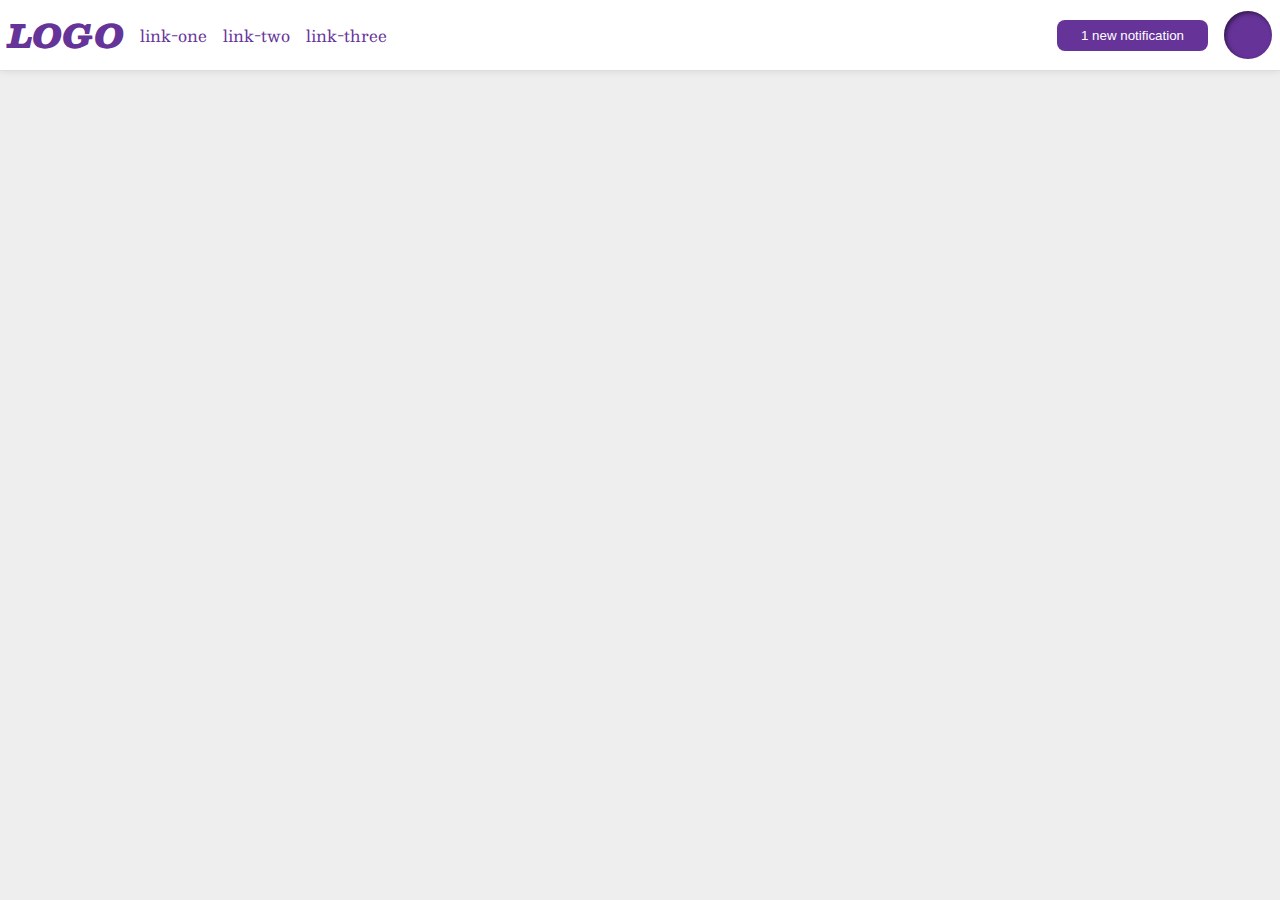
<file: foundations/flex/03-flex-header-2/index.html>
<!DOCTYPE html>
<html lang="en">
  <head>
    <meta charset="UTF-8">
    <meta http-equiv="X-UA-Compatible" content="IE=edge">
    <meta name="viewport" content="width=device-width, initial-scale=1.0">
    <title>Flex Header 2</title>
    <link rel="stylesheet" href="style.css">
  </head>
  <body>
    <div class="header">
      <div class="left">
        <div class="logo">
          LOGO
        </div>
        <ul class="links">
          <li><a href="https://google.com">link-one</a></li>
          <li><a href="https://google.com">link-two</a></li>
          <li><a href="https://google.com">link-three</a></li>
        </ul>
      </div>
      <div class="right">
        <button class="notifications">
          1 new notification
        </button>
        <div class="profile-image"></div>
      </div>
    </div>
  </body>
</html>
</file>
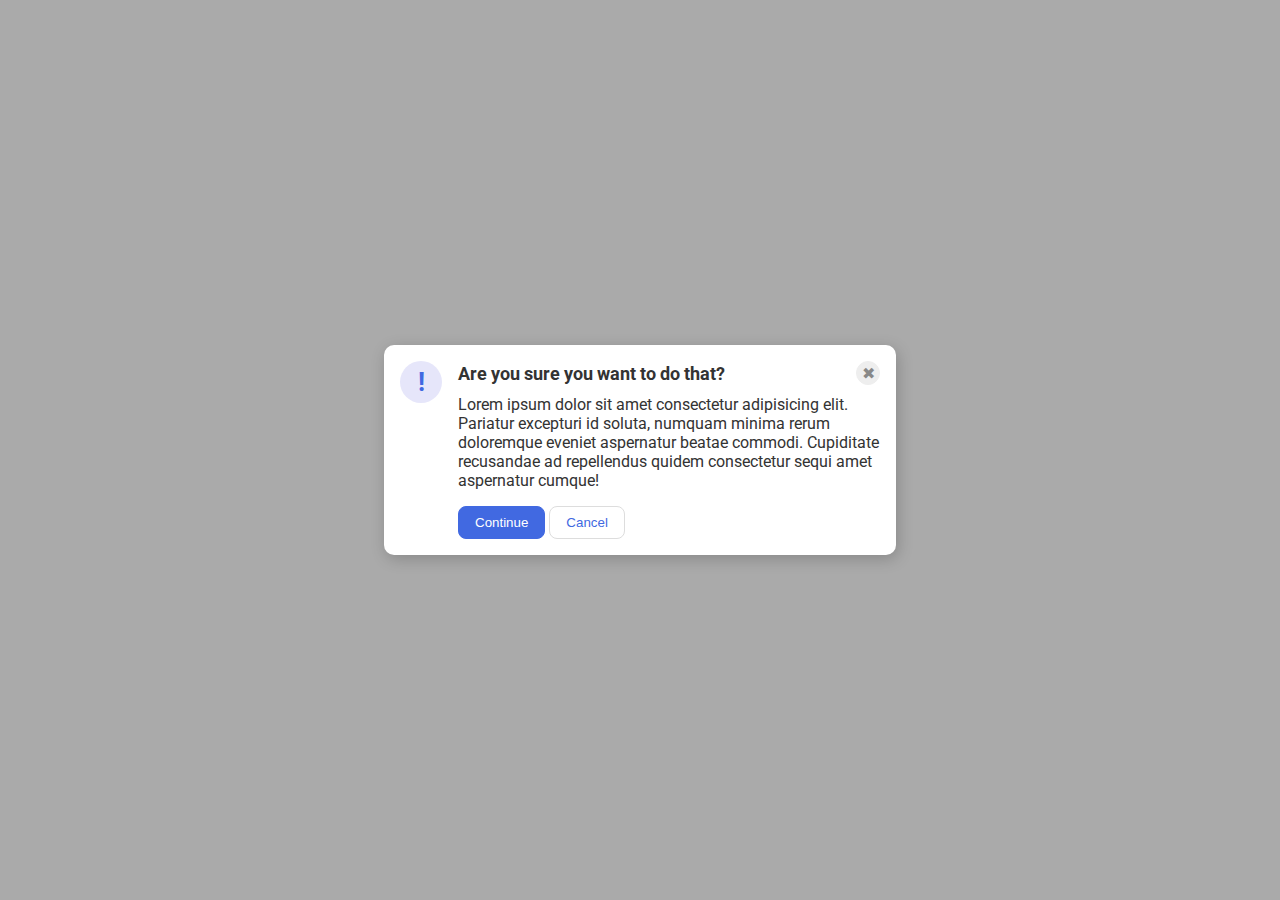
<file: foundations/flex/05-flex-modal/index.html>
<!DOCTYPE html>
<html lang="en">
  <head>
    <meta charset="UTF-8">
    <meta http-equiv="X-UA-Compatible" content="IE=edge">
    <meta name="viewport" content="width=device-width, initial-scale=1.0">
    <link rel="stylesheet" href="style.css">
    <title>Modal</title>
  </head>
  <body>
    <div class="modal">
      <div class="icon">!</div>
      <div class="all">
      <div class="header">Are you sure you want to do that?
      <button class="close-button">✖</button>
      </div>
      <div class="text">Lorem ipsum dolor sit amet consectetur adipisicing elit. Pariatur excepturi id soluta, numquam minima rerum doloremque eveniet aspernatur beatae commodi. Cupiditate recusandae ad repellendus quidem consectetur sequi amet aspernatur cumque!</div>
      <button class="continue">Continue</button>
      <button class="cancel">Cancel</button>
    </div>
    </div>
  </body>
</html>
</file>
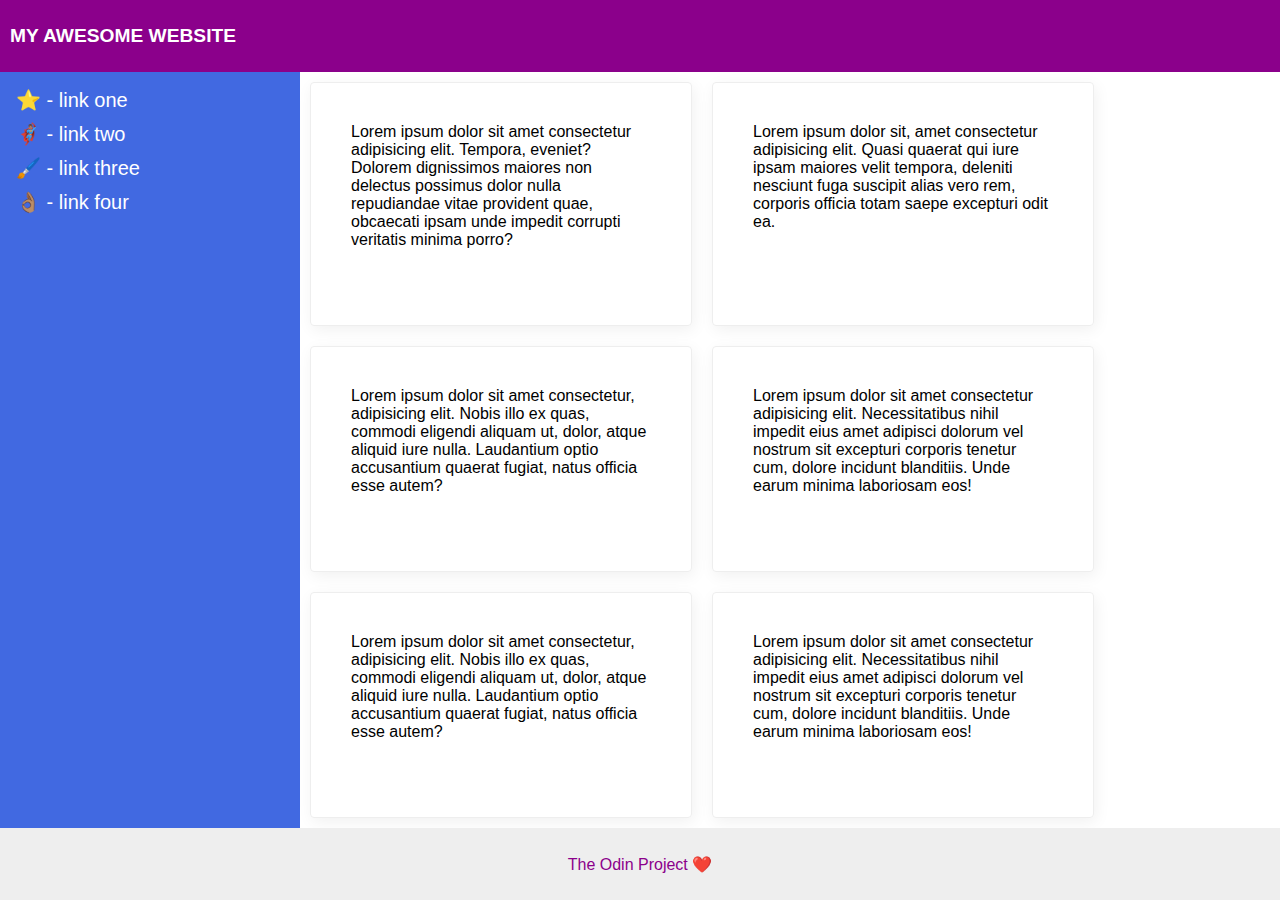
<file: foundations/flex/07-flex-layout-2/index.html>
<!DOCTYPE html>
<html lang="en">
  <head>
    <meta charset="UTF-8">
    <meta http-equiv="X-UA-Compatible" content="IE=edge">
    <meta name="viewport" content="width=device-width, initial-scale=1.0">
    <title>The Holy Grail</title>
    <link rel="stylesheet" href="style.css">
  </head>
  <body>
    <div class="header">
      MY AWESOME WEBSITE
    </div>
    <div class="content">
    
    <div class="sidebar">
      <ul>
        <li><a href="#">⭐ - link one</a></li>
        <li><a href="#">🦸🏽‍♂️ - link two</a></li>
        <li><a href="#">🖌️ - link three</a></li>
        <li><a href="#">👌🏽 - link four</a></li>
      </ul>
    </div>
    <div class="cards">
      <div class="card">Lorem ipsum dolor sit amet consectetur adipisicing elit. Tempora, eveniet? Dolorem dignissimos maiores non delectus possimus dolor nulla repudiandae vitae provident quae, obcaecati ipsam unde impedit corrupti veritatis minima porro?</div>
      <div class="card">Lorem ipsum dolor sit, amet consectetur adipisicing elit. Quasi quaerat qui iure ipsam maiores velit tempora, deleniti nesciunt fuga suscipit alias vero rem, corporis officia totam saepe excepturi odit ea.</div>
      <div class="card">Lorem ipsum dolor sit amet consectetur, adipisicing elit. Nobis illo ex quas, commodi eligendi aliquam ut, dolor, atque aliquid iure nulla. Laudantium optio accusantium quaerat fugiat, natus officia esse autem?</div>
      <div class="card">Lorem ipsum dolor sit amet consectetur adipisicing elit. Necessitatibus nihil impedit eius amet adipisci dolorum vel nostrum sit excepturi corporis tenetur cum, dolore incidunt blanditiis. Unde earum minima laboriosam eos!</div>
      <div class="card">Lorem ipsum dolor sit amet consectetur, adipisicing elit. Nobis illo ex quas, commodi eligendi aliquam ut, dolor, atque aliquid iure nulla. Laudantium optio accusantium quaerat fugiat, natus officia esse autem?</div>
      <div class="card">Lorem ipsum dolor sit amet consectetur adipisicing elit. Necessitatibus nihil impedit eius amet adipisci dolorum vel nostrum sit excepturi corporis tenetur cum, dolore incidunt blanditiis. Unde earum minima laboriosam eos!</div>
    </div>
    </div>
    <div class="footer">
      The Odin Project ❤️
    </div>
  </body>
</html>
</file>
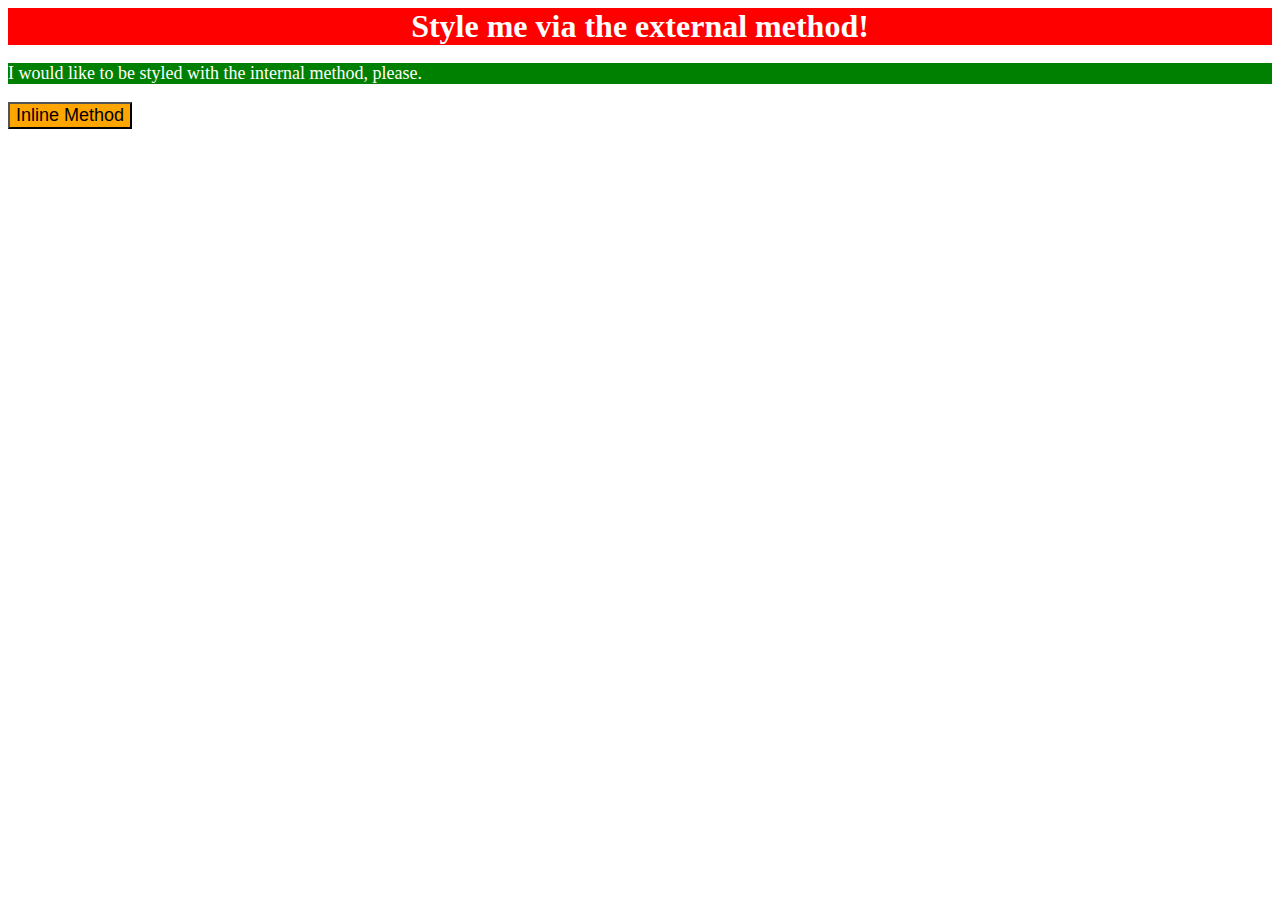
<file: foundations/intro-to-css/01-css-methods/index.html>
<!DOCTYPE html>
<html lang="en">
  <head>
    <meta charset="UTF-8">
    <meta http-equiv="X-UA-Compatible" content="IE=edge">
    <meta name="viewport" content="width=device-width, initial-scale=1.0">
    <title>Methods for Adding CSS</title>
    <link rel="stylesheet" href="style.css">
    <style>
      p {
        background-color: green;
        color: white;
        font-size: 18px;
      }
    </style>
  </head>
  <body>
    <div>Style me via the external method!</div>
    <p>I would like to be styled with the internal method, please.</p>
    <button style= "background-color: orange; font-size: 18px;">Inline Method</button>
  </body>
</html>
</file>
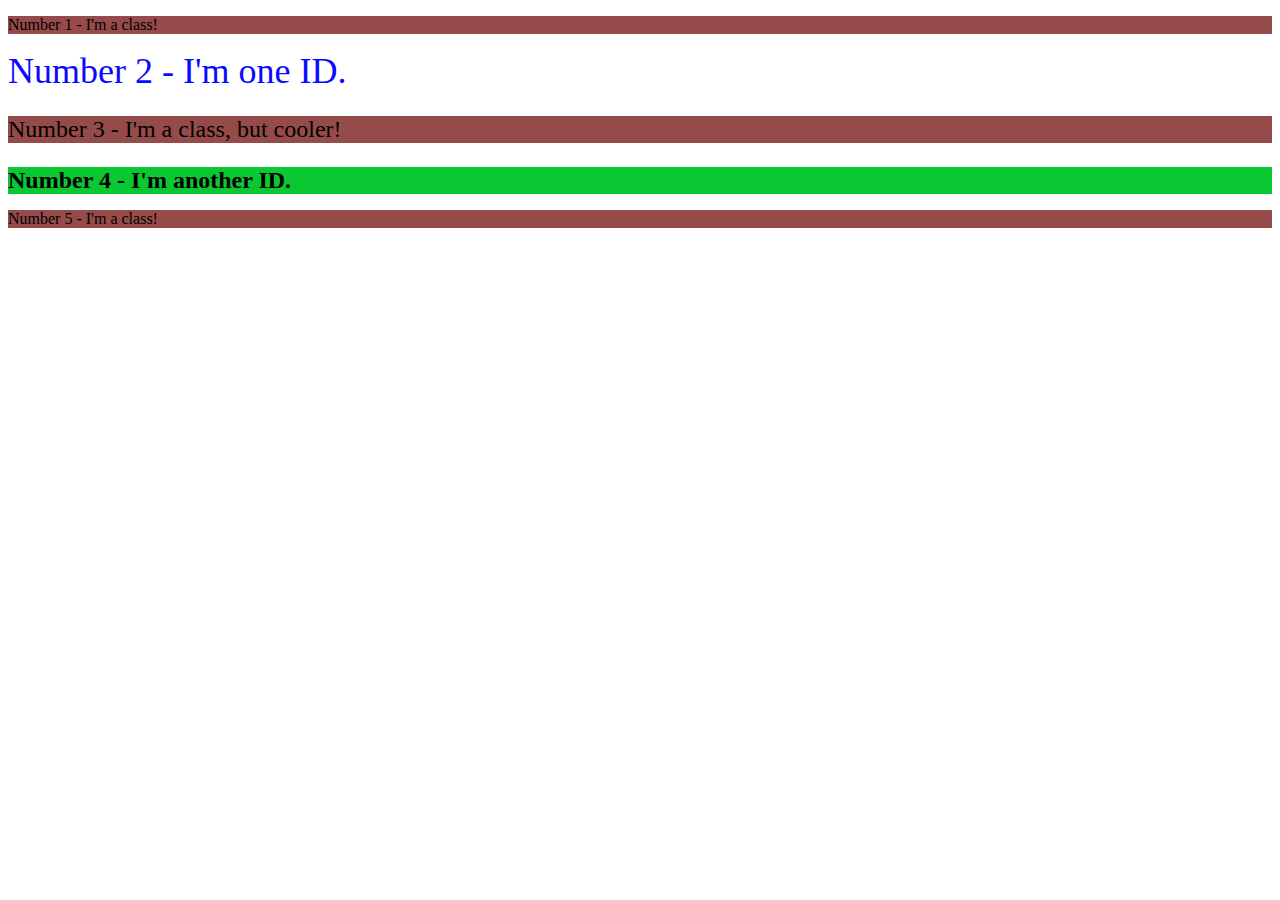
<file: foundations/intro-to-css/02-class-id-selectors/index.html>
<!DOCTYPE html>
<html lang="en">
  <head>
    <meta charset="UTF-8">
    <meta http-equiv="X-UA-Compatible" content="IE=edge">
    <meta name="viewport" content="width=device-width, initial-scale=1.0">
    <title>Class and ID Selectors</title>
    <link rel="stylesheet" href="style.css">
  </head>
  <body>
    <p class="odd">Number 1 - I'm a class!</p>
    <div id="two">Number 2 - I'm one ID.</div>
    <p class="odd" id="three">Number 3 - I'm a class, but cooler!</p>
    <div id="four">Number 4 - I'm another ID.</div>
    <p class="odd">Number 5 - I'm a class!</p>
  </body>
</html>
</file>
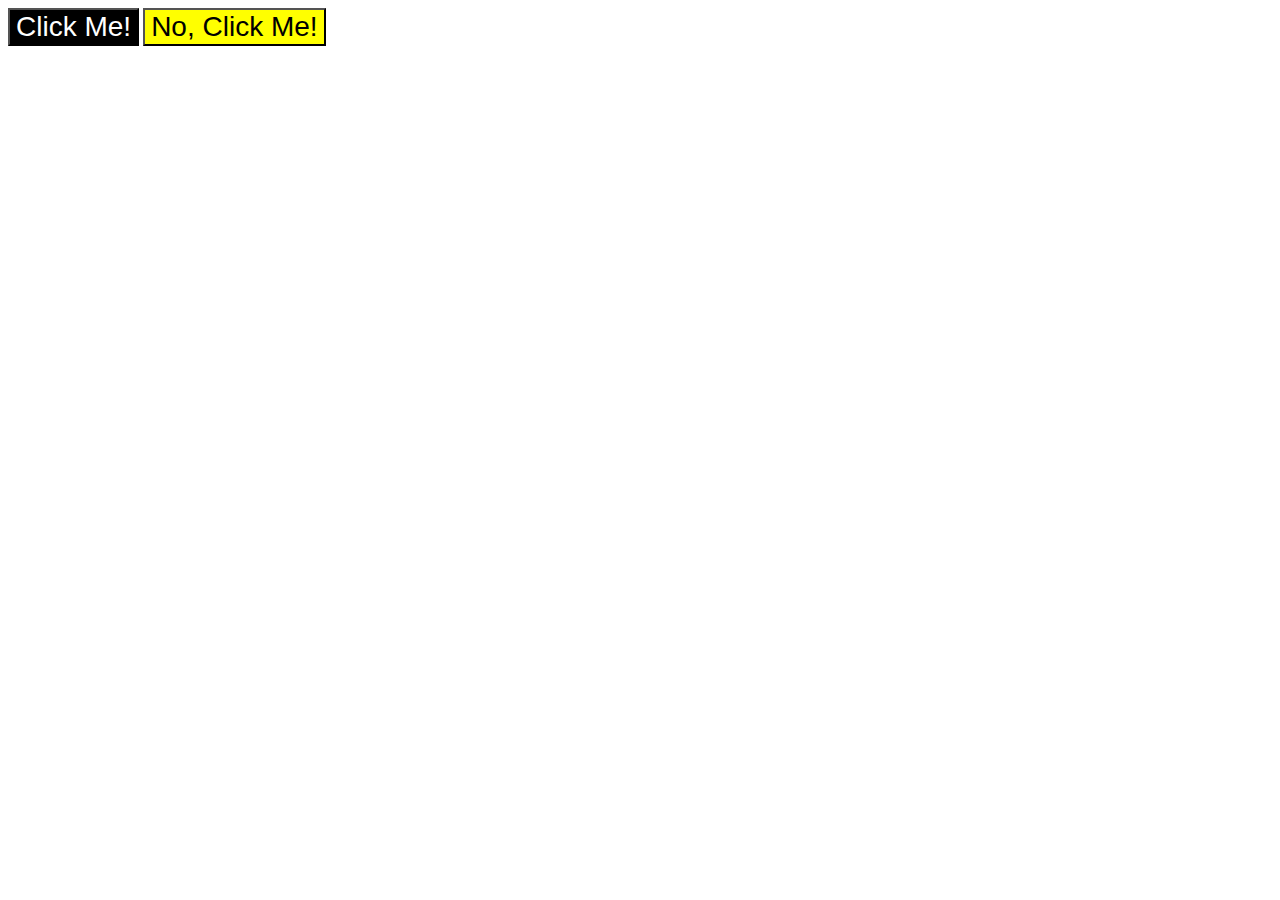
<file: foundations/intro-to-css/03-grouping-selectors/index.html>
<!DOCTYPE html>
<html lang="en">
  <head>
    <meta charset="UTF-8">
    <meta http-equiv="X-UA-Compatible" content="IE=edge">
    <meta name="viewport" content="width=device-width, initial-scale=1.0">
    <title>Grouping Selectors</title>
    <link rel="stylesheet" href="style.css">
  </head>
  <body>
    <button class="first">Click Me!</button>
    <button class="second">No, Click Me!</button>
  </body>
</html>
</file>
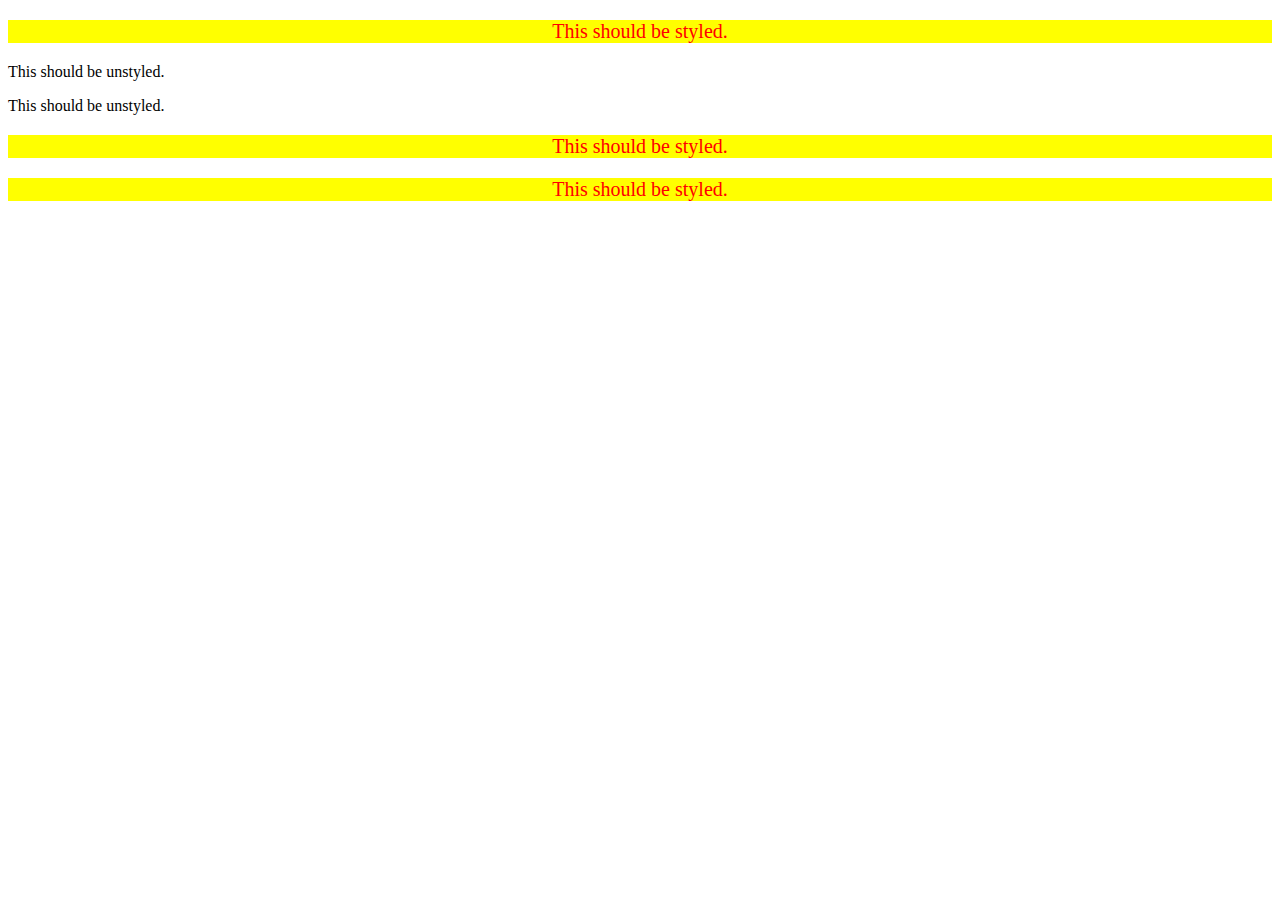
<file: foundations/intro-to-css/05-descendant-combinator/index.html>
<!DOCTYPE html>
<html lang="en">
  <head>
    <meta charset="UTF-8">
    <meta http-equiv="X-UA-Compatible" content="IE=edge">
    <meta name="viewport" content="width=device-width, initial-scale=1.0">
    <title>Descendant Combinator</title>
    <link rel="stylesheet" href="style.css">
  </head>
  <body>
    <div class="container">
      <p class="text">This should be styled.</p>
    </div>
    <p class="text">This should be unstyled.</p>
    <p class="text">This should be unstyled.</p>
    <div class="container">
      <p class="text">This should be styled.</p>
      <p class="text">This should be styled.</p>
    </div>
  </body>
</html>
</file>
<file: foundations/flex/03-flex-header-2/style.css>
/* this is some magical font-importing.  
you'll learn about it later. */
@import url('https://fonts.googleapis.com/css2?family=Besley:ital,wght@0,400;1,900&display=swap');

body {
  margin: 0;
  background: #eee;
  font-family: Besley, serif;
}

.header {
  background: white;
  border-bottom: 1px solid #ddd;
  box-shadow: 0 0 8px rgba(0,0,0,.1);
}

.profile-image {
  background: rebeccapurple;
  box-shadow: inset 2px 2px 4px rgba(0,0,0,.5);
  border-radius: 50%;
  width: 48px;
  height: 48px;
}

.logo {
  color: rebeccapurple;
  font-size: 32px;
  font-weight: 900;
  font-style: italic;
}

button {
  border: none;
  border-radius: 8px;
  background: rebeccapurple;
  color: white;
  padding: 8px 24px;
}

a {
  /* this removes the line under our links */
  text-decoration: none;
  color: rebeccapurple;
}

ul {
  list-style-type: none;
}


.header {
  display: flex;
  justify-content: space-between;
  padding: 8px;
}

ul {
  display: flex;
  padding: 0;
  margin: 0;
  gap: 16px;
}

.right , .left {
  display: flex;
  align-items: center;
  gap: 16px;
}
</file>
<file: foundations/flex/05-flex-modal/style.css>
@import url('https://fonts.googleapis.com/css2?family=Roboto:wght@400;700&display=swap');

html, body {
  height: 100%;
}

body {
  font-family: Roboto, sans-serif;
  margin: 0;
  background: #aaa;
  color: #333;
  /* I'll give you this one for free lol */
  display: flex;
  align-items: center;
  justify-content: center;
}

.modal {
  background: white;
  width: 480px;
  border-radius: 10px;
  box-shadow: 2px 4px 16px rgba(0,0,0,.2);
}

.icon {
  color: royalblue;
  font-size: 26px;
  font-weight: 700;
  background: lavender;
  width: 42px;
  height: 42px;
  border-radius: 50%;
  display: flex;
  align-items: center;
  justify-content: center;
}

.close-button {
  background: #eee;
  border-radius: 50%;
  color: #888;
  font-weight: 400;
  font-size: 16px;
  height: 24px;
  width: 24px;
  display: flex;
  align-items: center;
  justify-content: center;
  border: 1px solid #eee;
  padding: 0;
}

button {
  cursor: pointer;
  padding: 8px 16px;
  border-radius: 8px;
}

button.continue {
  background: royalblue;
  border: 1px solid royalblue;
  color: white;
}

button.cancel {
  background: white;
  border: 1px solid #ddd;
  color: royalblue;
}

.modal {
  display: flex;
  gap: 16px;
  padding: 16px;
}

.icon {
  flex-shrink: 0;
}
.header {
  display: flex;
  justify-content: space-between;
  align-items: center;
  font-weight: bold;
  font-size: 18px;
  margin-bottom: 10px;
}

.text {
  margin-bottom: 16px;
}
</file>
<file: foundations/flex/07-flex-layout-2/style.css>
body {
  font-family: -apple-system, BlinkMacSystemFont, 'Segoe UI', Roboto, Oxygen, Ubuntu, Cantarell, 'Open Sans', 'Helvetica Neue', sans-serif;
  margin: 0;
  min-height: 100vh;
}

.header {
  height: 72px;
  background: darkmagenta;
  color: white;
}

.footer {
  height: 72px;
  background: #eee;
  color: darkmagenta;
}

.sidebar {
  width: 300px;
  background: royalblue;
  box-sizing: border-box;
}

.card {
  border: 1px solid #eee;
  box-shadow: 2px 4px 16px rgba(0,0,0,.06);
  border-radius: 4px;
}

body {
  display: flex;
  flex-direction: column;
  justify-content: space-between;
}

.content {
  display: flex;
  flex-grow: 1;
}

ul {
  display: flex;
  flex-direction:column;
  align-items: flex-start;
  margin: 0;
  padding: 0;
}

.cards {
  display: flex;
  flex-wrap: wrap;
}

.card {
  flex-basis: 300px;
  padding: 40px;
  margin: 10px;
}

.sidebar {
  flex: 0 0 300px;
  padding: 16px;
}

a {
  text-decoration: none;
  color: white;
  font-size: 20px;
}

li {
  list-style: none;
  margin-bottom: 10px;
}


.header {
  font-weight: bold;
  font-size: larger;
  display: flex;
  align-items: center;
  padding-left: 10px;
}

.footer {
  display: flex;
  justify-content: center;
  align-items: center;
  
}
</file>
<file: foundations/intro-to-css/01-css-methods/style.css>
div {
  background-color: red;
  color: white;
  font-size: 32px;
  text-align: center;
  font-weight: bold;
}
</file>
<file: foundations/intro-to-css/02-class-id-selectors/style.css>
.odd {
  background-color: rgb(150,75,75);
  font: "Verdana", "DejaVu Sans", sans-serif;
}
#two {
  color: rgb(10,10,255);
  font-size: 36px;
}
#three {
  font-size: 24px;
}
#four {
  background-color: rgb(10,200,50);
  font-size: 24px;
  font-weight: bold;
}
</file>
<file: foundations/intro-to-css/03-grouping-selectors/style.css>
.first, 
.second {
  font-size: 28px;
  font: "Helvetica","Times New Roman",sans-serif;
}
.first {
  background-color: black;
  color: white;
}
.second {
  background-color: yellow;
}
</file>
<file: foundations/intro-to-css/05-descendant-combinator/style.css>
div p {
  background-color: yellow;
  color: red;
  font-size: 20px;
  text-align: center;
}
</file>
